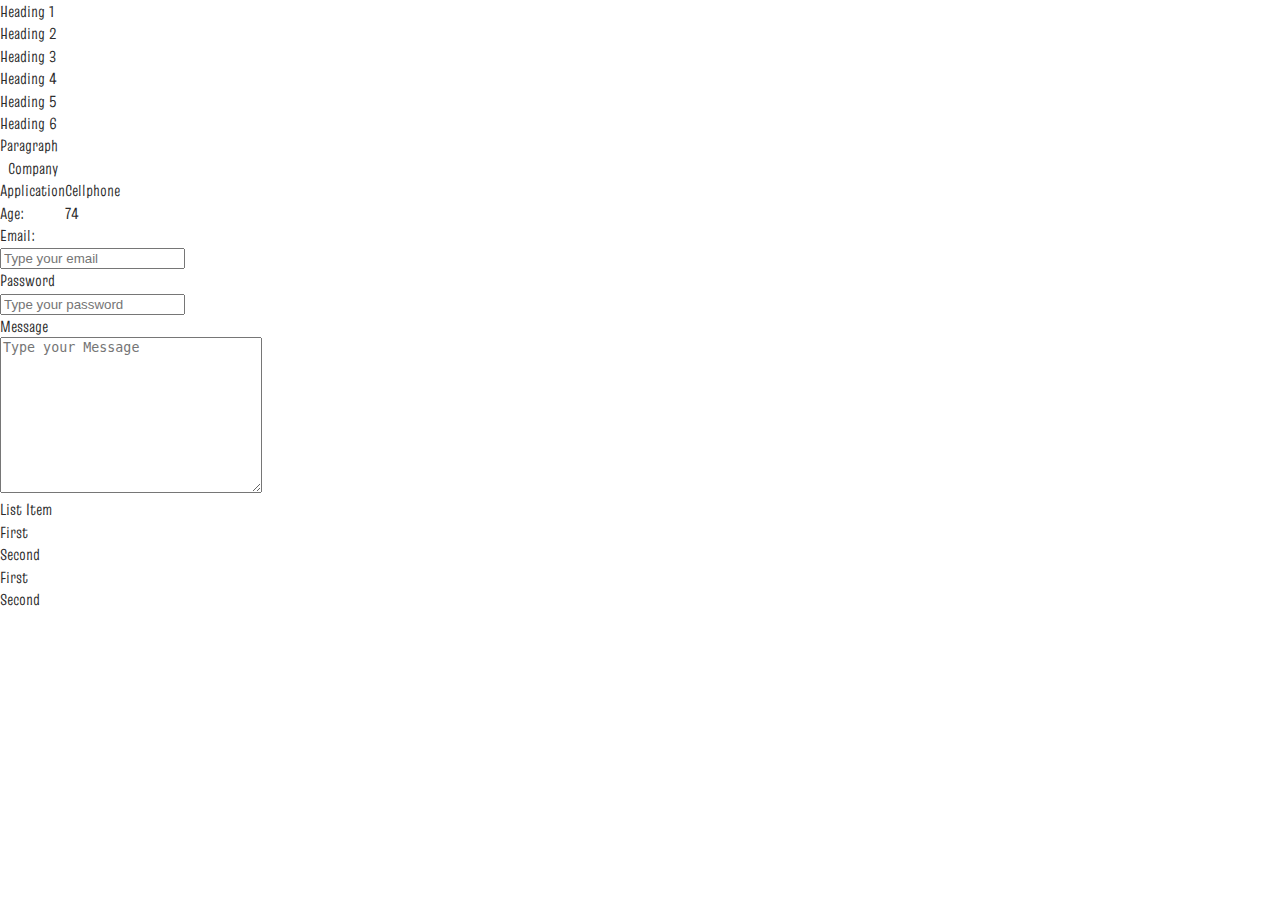
<file: index.html>
<!DOCTYPE html>
<html lang="en">
<head>
    <meta charset="UTF-8">
    <meta name="viewport" content="width=device-width, initial-scale=1.0">
    <title>Document</title>
    <link rel="stylesheet" href="STYLE.CSS">
</head>

    <body>

        <!-- HEADING SIZES -->
        <h1>Heading 1 </h1>
        <h2>Heading 2 </h2>
        <h3>Heading 3 </h3>
        <h4>Heading 4 </h4>
        <h5>Heading 5 </h5>
        <h6>Heading 6 </h6>

        <!-- PARAGRAPH FONT SIZE -->
        <p>Paragraph</p>


    <section id="banner">
        <div class="banner__left"></div>
        <div class="banner__left"></div>
    </section>

    <table>

        <!-- TEXT HEADING (BOLD) -->
        <th>Company</th>

        <!-- REPRESENT ROWS -->
        <tr>

                <!-- DATA CELLS -->
            <td>Application</td>
            <td>Cellphone</td>
        </tr>
            <td>Age:</td>
            <td>74</td>
        </table>

        <!-- FOR EMAIL -->
        <form action="" style="max-width: 10rem;">
            <label for="">Email:</label>
            <input type="email"
            placeholder="Type your email">

        <!-- FOR PASSWORD -->
            <label for="">Password</label>
            <input type="password"
            placeholder="Type your password">

        <!-- FOR MESSAGE -->
            <label for="">Message</label>
            <textarea placeholder="Type your Message" id="" cols="30" rows="10"></textarea>

        List Item

        <!-- Unordered List -->
        <ul>
            <li>First</li>
            <li>Second</li>
        </ul>

        <!-- Ordered List -->
        <ol> 
            <li>First</li>
            <li>Second</li>
        </ol>
        </form>
        
    </body>
</html>
</file>
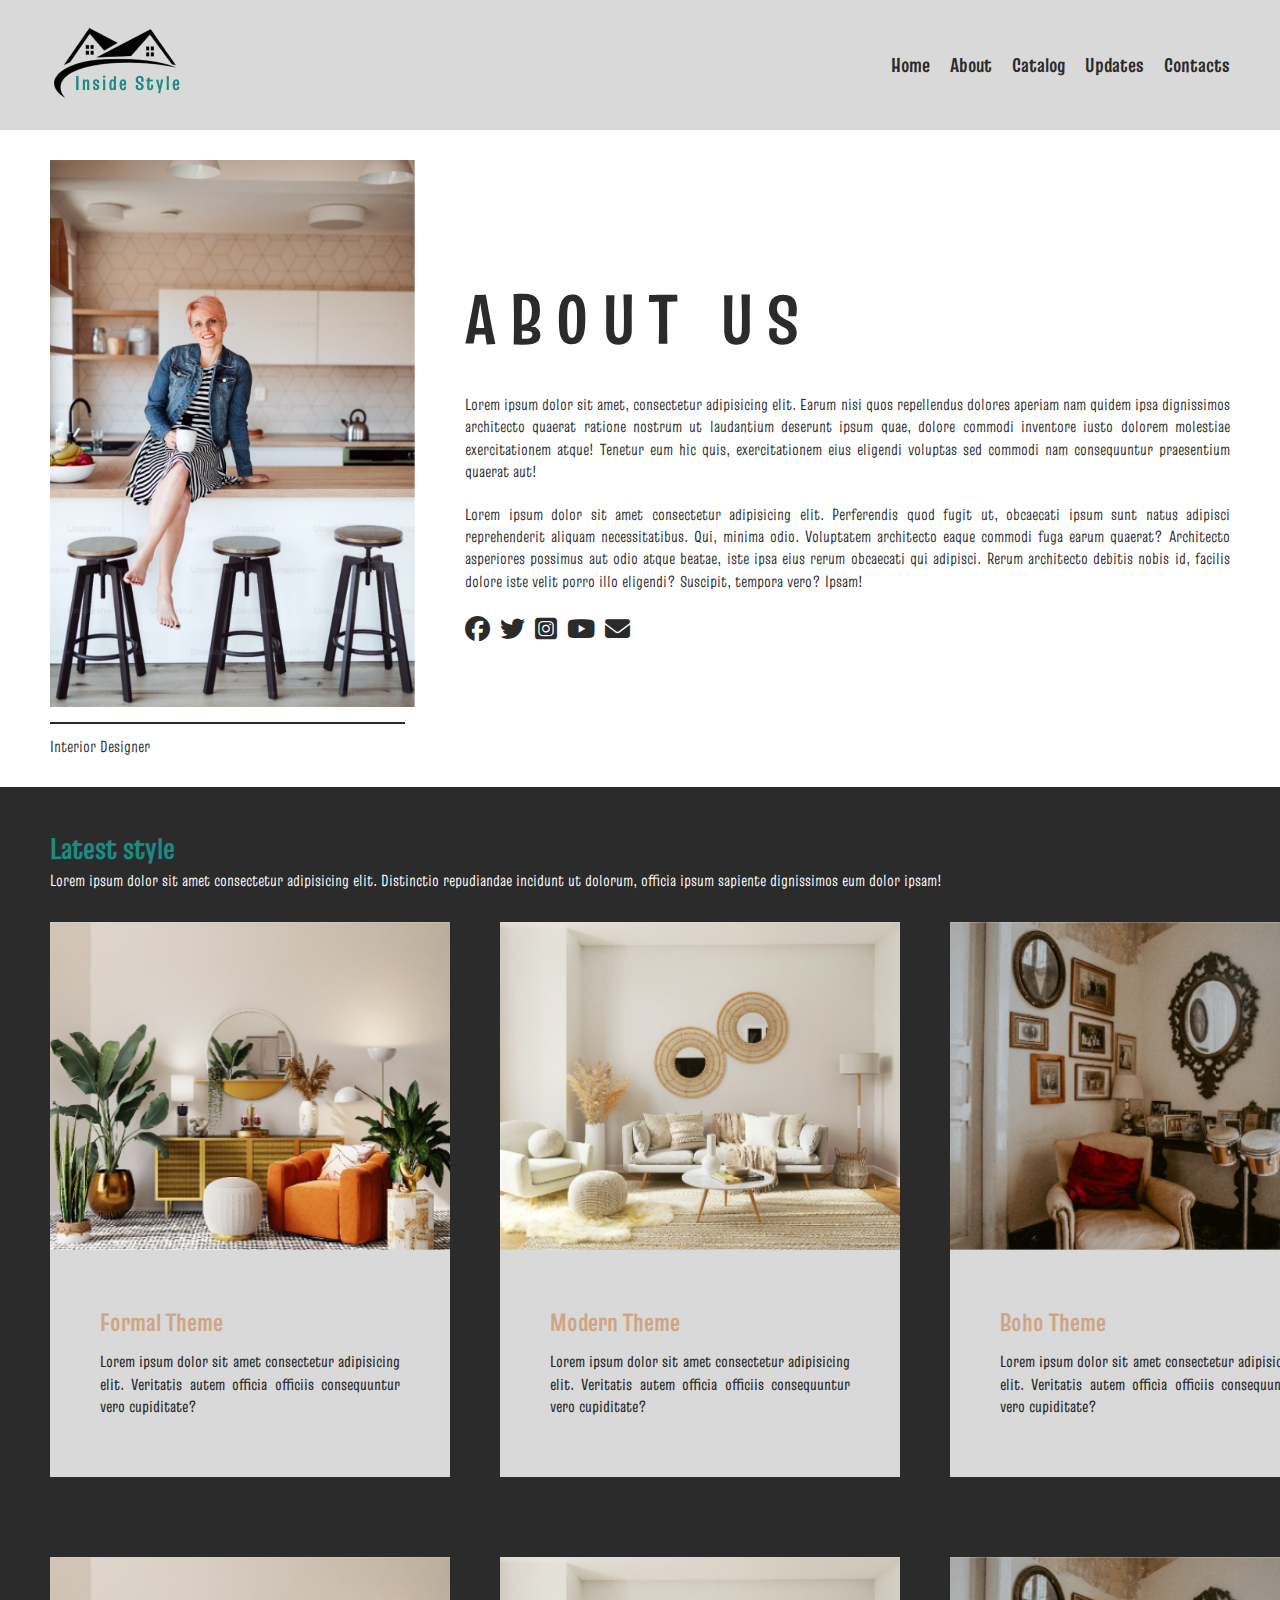
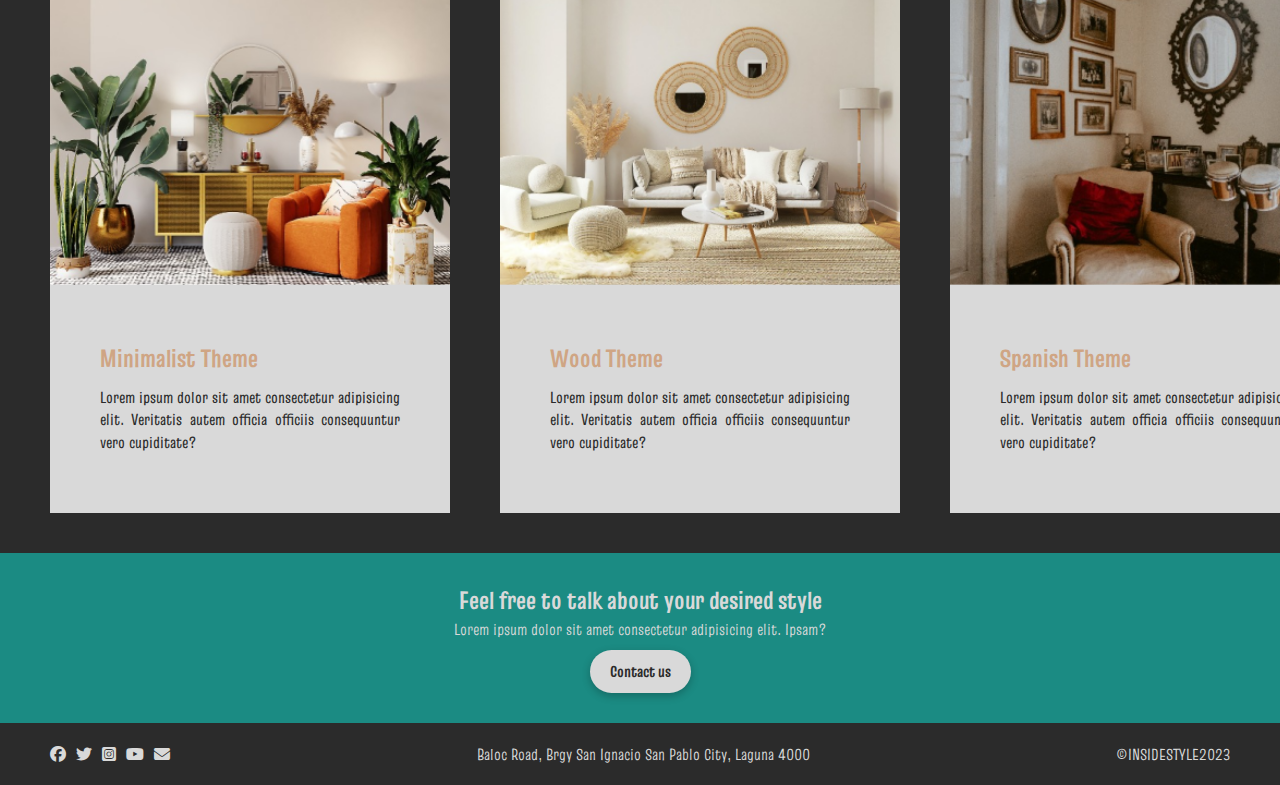
<file: about.html>
<!DOCTYPE html>
<html lang="en">
<head>
    <meta charset="UTF-8">
    <meta name="viewport" content="width=device-width, initial-scale=1.0">
    <title>Document</title>
    <link rel="stylesheet" href="./STYLE.CSS">
    <link rel="stylesheet" href="https://cdnjs.cloudflare.com/ajax/libs/font-awesome/6.5.1/css/all.min.css">
</head>

 <!-- NAVIGATION AND LOGO -->
 <body>
    <header class="header">
        <div class="container">
            <div class="header__wrapper">
                <img src="img/LOGO.png" alt="">
                <nav>
                    <ul class="header__nav">
                        <li><a href="/home.html">Home</a></li>
                        <li><a href="/about.html">About</a></li>
                        <li><a href="/catalog.html">Catalog</a></li>
                        <li><a href="/updates.html">Updates</a></li>
                        <li><a href="/contacts.html">Contacts</a></li>
                    </ul> 
                </nav>
                <div class="toggle__menu">
                <span></span>
                <span></span>
                <span></span> 
                </div>
            </div>
        </div>
    </header>

    <!-- ABOUT BANNER -->
    <section class="aboutBanner">
        <div class="container">
            <div class="aboutBanner__wrapper">

                <div class="aboutBanner__left">
                        <img src="./img/about.png" alt="">
                        <small>Interior Designer</small>
                </div>
                <div class="aboutBanner__right">
                        <h1>ABOUT US</h1>
                        <p>Lorem ipsum dolor sit amet, consectetur adipisicing elit. Earum nisi quos repellendus dolores aperiam nam quidem ipsa dignissimos architecto quaerat ratione nostrum ut laudantium deserunt ipsum quae, dolore commodi inventore iusto dolorem molestiae exercitationem atque! Tenetur eum hic quis, exercitationem eius eligendi voluptas sed commodi nam consequuntur praesentium quaerat aut!</p>
                        <p>Lorem ipsum dolor sit amet consectetur adipisicing elit. Perferendis quod fugit ut, obcaecati ipsum sunt natus adipisci reprehenderit aliquam necessitatibus. Qui, minima odio. Voluptatem architecto eaque commodi fuga earum quaerat? Architecto asperiores possimus aut odio atque beatae, iste ipsa eius rerum obcaecati qui adipisci. Rerum architecto debitis nobis id, facilis dolore iste velit porro illo eligendi? Suscipit, tempora vero? Ipsam!</p>
                        <ul>
                            <li><a href=""><i class="fa-brands fa-facebook"></i></a></li>
                            <li><a href=""><i class="fa-brands fa-twitter"></i></a></li>
                            <li><a href=""><i class="fa-brands fa-square-instagram"></i></a></li>
                            <li><a href=""><i class="fa-brands fa-youtube"></i></a></li>
                            <li><a href=""><i class="fa-solid fa-envelope"></i></a></li>
                        </ul>
                    </div>
            </div>
        </div>
    </section>           

    <!-- Latest Style Section -->

    <section class="aboutLatest">
        <div class="container">
            <h2>Latest style</h2>
            <p>Lorem ipsum dolor sit amet consectetur adipisicing elit. Distinctio repudiandae incidunt ut dolorum, officia ipsum sapiente dignissimos eum dolor ipsam!</p>
            <div class="aboutLatest__wrapper">               
                <div class="aboutLatest__card">
                    <img src="./img/catalog-1.png" alt="">
                    <div class="aboutLatest__card--content">
                        <h3>Formal Theme</h3>
                        <p>Lorem ipsum dolor sit amet consectetur adipisicing elit. Veritatis autem officia officiis consequuntur vero cupiditate?</p>
                    </div>
                </div>
                <div class="aboutLatest__card">
                    <img src="./img/catalog-2.png" alt="">
                    <div class="aboutLatest__card--content">
                        <h3>Modern Theme</h3>
                        <p>Lorem ipsum dolor sit amet consectetur adipisicing elit. Veritatis autem officia officiis consequuntur vero cupiditate?</p>
                    </div>
                </div>
                <div class="aboutLatest__card">
                    <img src="./img/catalog-3.png" alt="">
                    <div class="aboutLatest__card--content">
                        <h3>Boho Theme</h3>
                        <p>Lorem ipsum dolor sit amet consectetur adipisicing elit. Veritatis autem officia officiis consequuntur vero cupiditate?</p>
                    </div>
                </div>
                <div class="aboutLatest__card">
                    <img src="./img/catalog-1.png" alt="">
                    <div class="aboutLatest__card--content">
                        <h3>Minimalist Theme</h3>
                        <p>Lorem ipsum dolor sit amet consectetur adipisicing elit. Veritatis autem officia officiis consequuntur vero cupiditate?</p>
                    </div>
                </div>
                <div class="aboutLatest__card">
                    <img src="./img/catalog-2.png" alt="">
                    <div class="aboutLatest__card--content">
                        <h3>Wood Theme</h3>
                        <p>Lorem ipsum dolor sit amet consectetur adipisicing elit. Veritatis autem officia officiis consequuntur vero cupiditate?</p>
                    </div>
                </div>
                <div class="aboutLatest__card">
                    <img src="./img/catalog-3.png" alt="">
                    <div class="aboutLatest__card--content">
                        <h3>Spanish Theme</h3>
                        <p>Lorem ipsum dolor sit amet consectetur adipisicing elit. Veritatis autem officia officiis consequuntur vero cupiditate?</p>
                    </div>
                </div>
            </div>
        </div>
    </section>

    <!-- CALL TO ACTION -->
    <section class="cta">
            <div class="container">
                <div class="cta__wrapper">
                    <h2>Feel free to talk about your desired style</h2>
                    <p>Lorem ipsum dolor sit amet consectetur adipisicing elit. Ipsam?</p>
                    <a href=""class="btn bg--semi-light">Contact us</a>
                </div>
            </div>
    </section>
    
    <!-- FOOTER -->
    <footer class="footer">
        <div class="container">
            <div class="footer_wrapper">
                <ul>
                    <li><a href=""><i class="fa-brands fa-facebook"></i></a></li>
                    <li><a href=""><i class="fa-brands fa-twitter"></i></a></li>
                    <li><a href=""><i class="fa-brands fa-square-instagram"></i></a></li>
                    <li><a href=""><i class="fa-brands fa-youtube"></i></a></li>
                    <li><a href=""><i class="fa-solid fa-envelope"></i></a></li>
                </ul>
                <p>Baloc Road, Brgy San Ignacio San Pablo City, Laguna 4000</p>
                <p>©INSIDESTYLE2023</p>
            </div>
        </div>
</footer>

<script src="./script.js"></script>

</body>
</html>
</file>
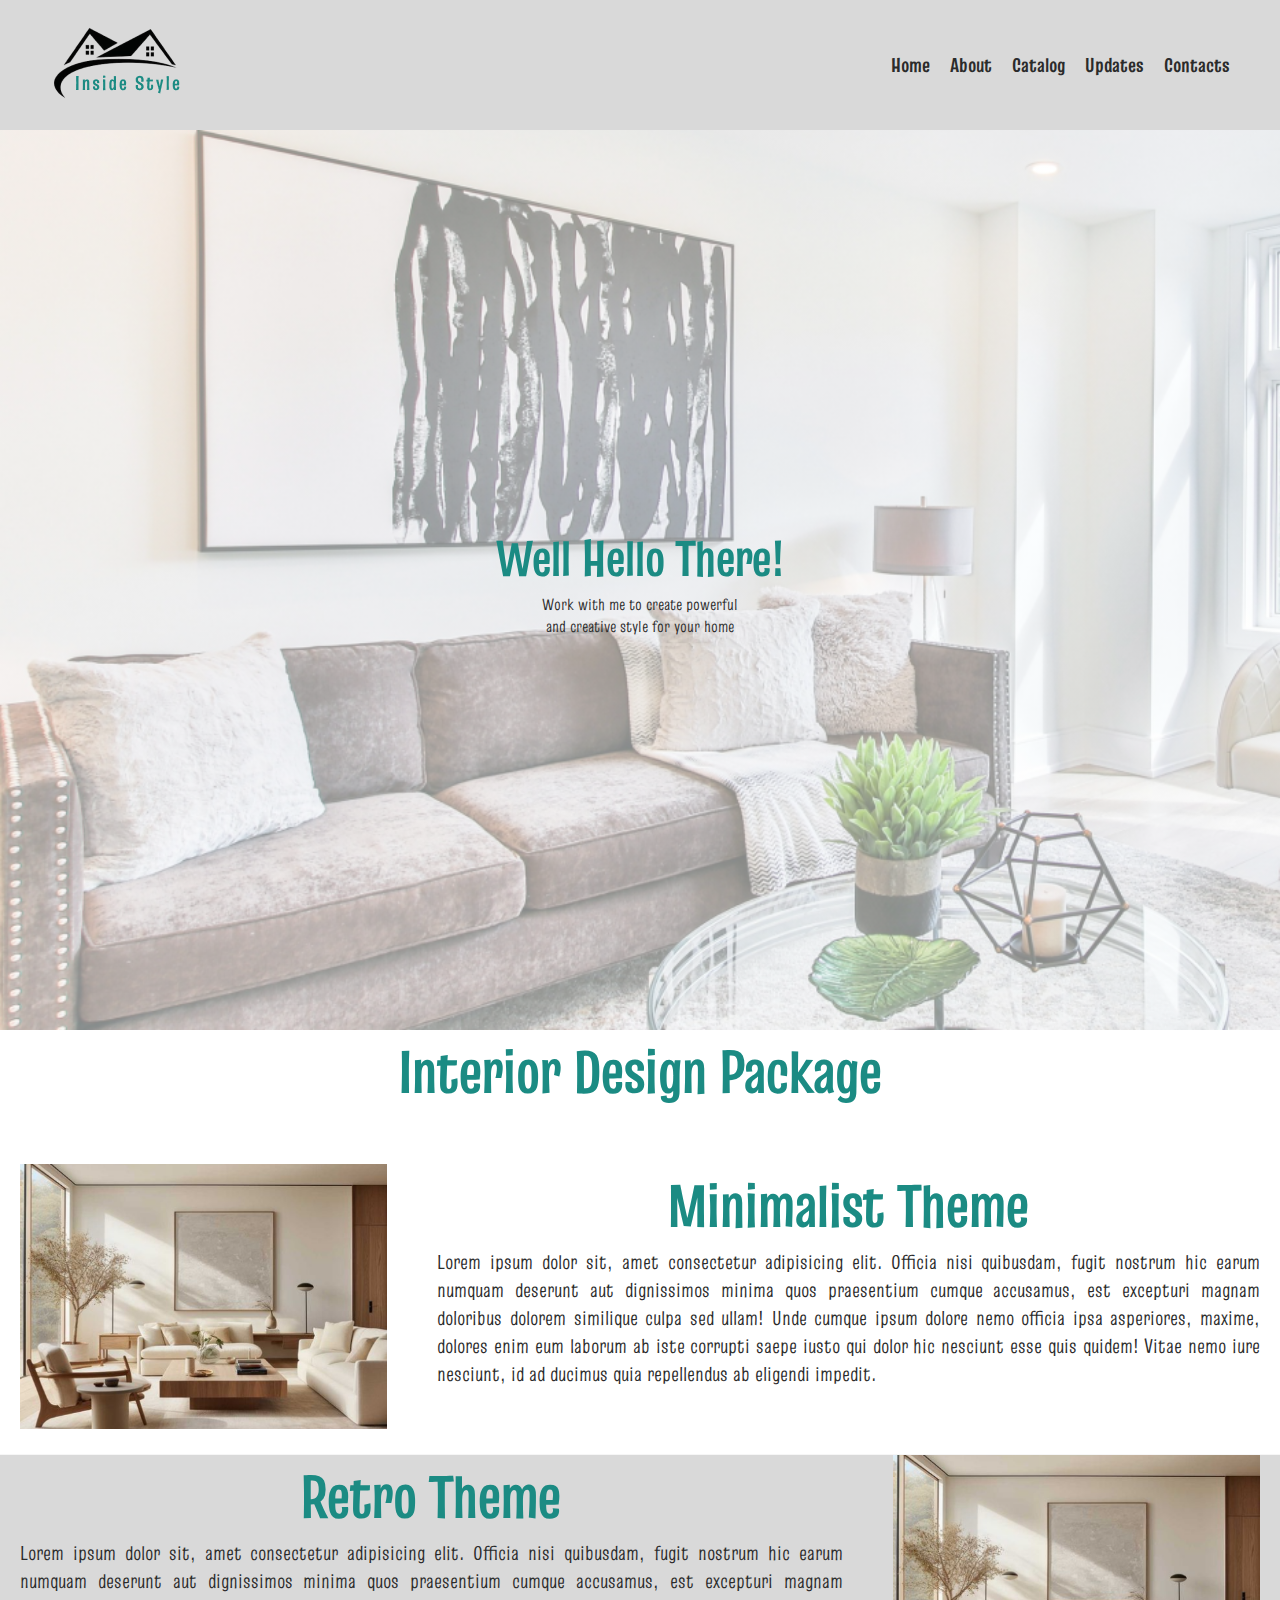
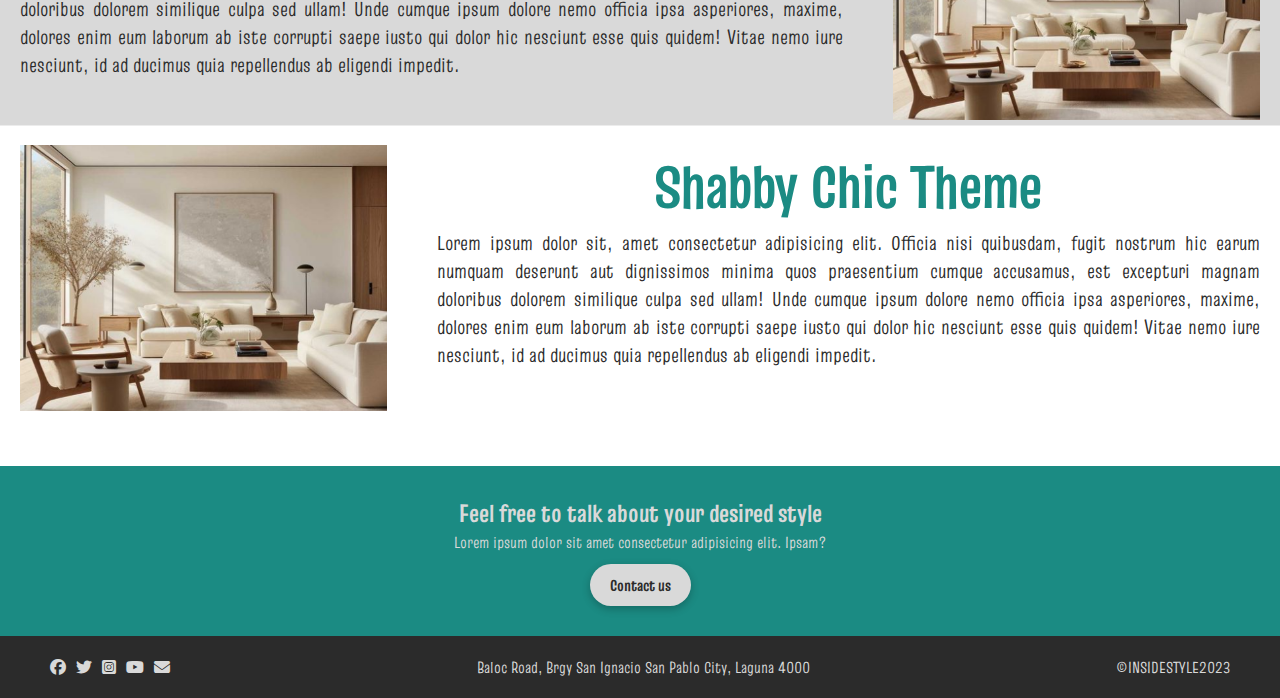
<file: catalog.html>
<!DOCTYPE html>
<html lang="en">
<head>
    <meta charset="UTF-8">
    <meta name="viewport" content="width=device-width, initial-scale=1.0">
    <title>Document</title>
    <link rel="stylesheet" href="./STYLE.CSS">
    <link rel="stylesheet" href="https://cdnjs.cloudflare.com/ajax/libs/font-awesome/6.5.1/css/all.min.css">
</head>
<body>

 <!-- NAVIGATION AND LOGO -->
 
    <header class="header">
        <div class="container">
            <div class="header__wrapper">
                <img src="img/LOGO.png" alt="">
                <nav>
                    <ul class="header__nav">
                        <li><a href="/home.html">Home</a></li>
                        <li><a href="/about.html">About</a></li>
                        <li><a href="/catalog.html">Catalog</a></li>
                        <li><a href="/updates.html">Updates</a></li>
                        <li><a href="/contacts.html">Contacts</a></li>
                    </ul> 
                </nav>
                <div class="toggle__menu">
                <span></span>
                <span></span>
                <span></span> 
                </div>
            </div>
        </div>
    </header>

    <!-- CATALOG BANNER -->

    <section class="catalogBanner">
        <div class="catalogBanner__bg">
            <div class="container">
                <div class="catalogBanner__wrapper">
                    <h2>Well Hello There!</h2>
                    <p>Work with me to create powerful 
                    <br>and creative style for your home</p>
                </div>
            </div>
        </div>
    </section>

<!-- INTERIOR PACKAGE -->
    
<section class="package"><h2>Interior Design Package</h2>
    <div class="package__wrapper">
        
        <div class="package__theme">
            <div class="package__left">
                <img src="./img/minimalist.png" alt="">
            </div>
            <div class="package__right">
                <h2>Minimalist Theme</h2>
                <p>Lorem ipsum dolor sit, amet consectetur adipisicing elit. Officia nisi quibusdam, fugit nostrum hic earum numquam deserunt aut dignissimos minima quos praesentium cumque accusamus, est excepturi magnam doloribus dolorem similique culpa sed ullam! Unde cumque ipsum dolore nemo officia ipsa asperiores, maxime, dolores enim eum laborum ab iste corrupti saepe iusto qui dolor hic nesciunt esse quis quidem! Vitae nemo iure nesciunt, id ad ducimus quia repellendus ab eligendi impedit.</p>
                    </div>
            </div>
        <div class="package__theme">
            <div class="package__left">
                <img src="./img/minimalist.png" alt="">
            </div>
            <div class="package__right full-bleed">
                <h2>Retro Theme</h2>
                <p>Lorem ipsum dolor sit, amet consectetur adipisicing elit. Officia nisi quibusdam, fugit nostrum hic earum numquam deserunt aut dignissimos minima quos praesentium cumque accusamus, est excepturi magnam doloribus dolorem similique culpa sed ullam! Unde cumque ipsum dolore nemo officia ipsa asperiores, maxime, dolores enim eum laborum ab iste corrupti saepe iusto qui dolor hic nesciunt esse quis quidem! Vitae nemo iure nesciunt, id ad ducimus quia repellendus ab eligendi impedit.</p>
                    </div>
            </div>
        <div class="package__theme">
            <div class="package__left">
                <img src="./img/minimalist.png" alt="">
            </div>
            <div class="package__right">
                <h2>Shabby Chic Theme</h2>
                <p>Lorem ipsum dolor sit, amet consectetur adipisicing elit. Officia nisi quibusdam, fugit nostrum hic earum numquam deserunt aut dignissimos minima quos praesentium cumque accusamus, est excepturi magnam doloribus dolorem similique culpa sed ullam! Unde cumque ipsum dolore nemo officia ipsa asperiores, maxime, dolores enim eum laborum ab iste corrupti saepe iusto qui dolor hic nesciunt esse quis quidem! Vitae nemo iure nesciunt, id ad ducimus quia repellendus ab eligendi impedit.</p>
                    </div>
            </div>
        </div>
</section>

    <!-- CALL TO ACTION -->

    <section class="cta">
            <div class="container">
                <div class="cta__wrapper">
                    <h2>Feel free to talk about your desired style</h2>
                    <p>Lorem ipsum dolor sit amet consectetur adipisicing elit. Ipsam?</p>
                    <a href=""class="btn bg--semi-light">Contact us</a>
                </div>
            </div>
    </section>

    <!-- FOOTER -->

    <footer class="footer">
        <div class="container">
            <div class="footer_wrapper">
                <ul>
                    <li><a href=""><i class="fa-brands fa-facebook"></i></a></li>
                    <li><a href=""><i class="fa-brands fa-twitter"></i></a></li>
                    <li><a href=""><i class="fa-brands fa-square-instagram"></i></a></li>
                    <li><a href=""><i class="fa-brands fa-youtube"></i></a></li>
                    <li><a href=""><i class="fa-solid fa-envelope"></i></a></li>
                </ul>
                <p>Baloc Road, Brgy San Ignacio San Pablo City, Laguna 4000</p>
                <p>©INSIDESTYLE2023</p>
            </div>
        </div>
</footer>

<script src="./script.js"></script>
</body>
</html>
</file>
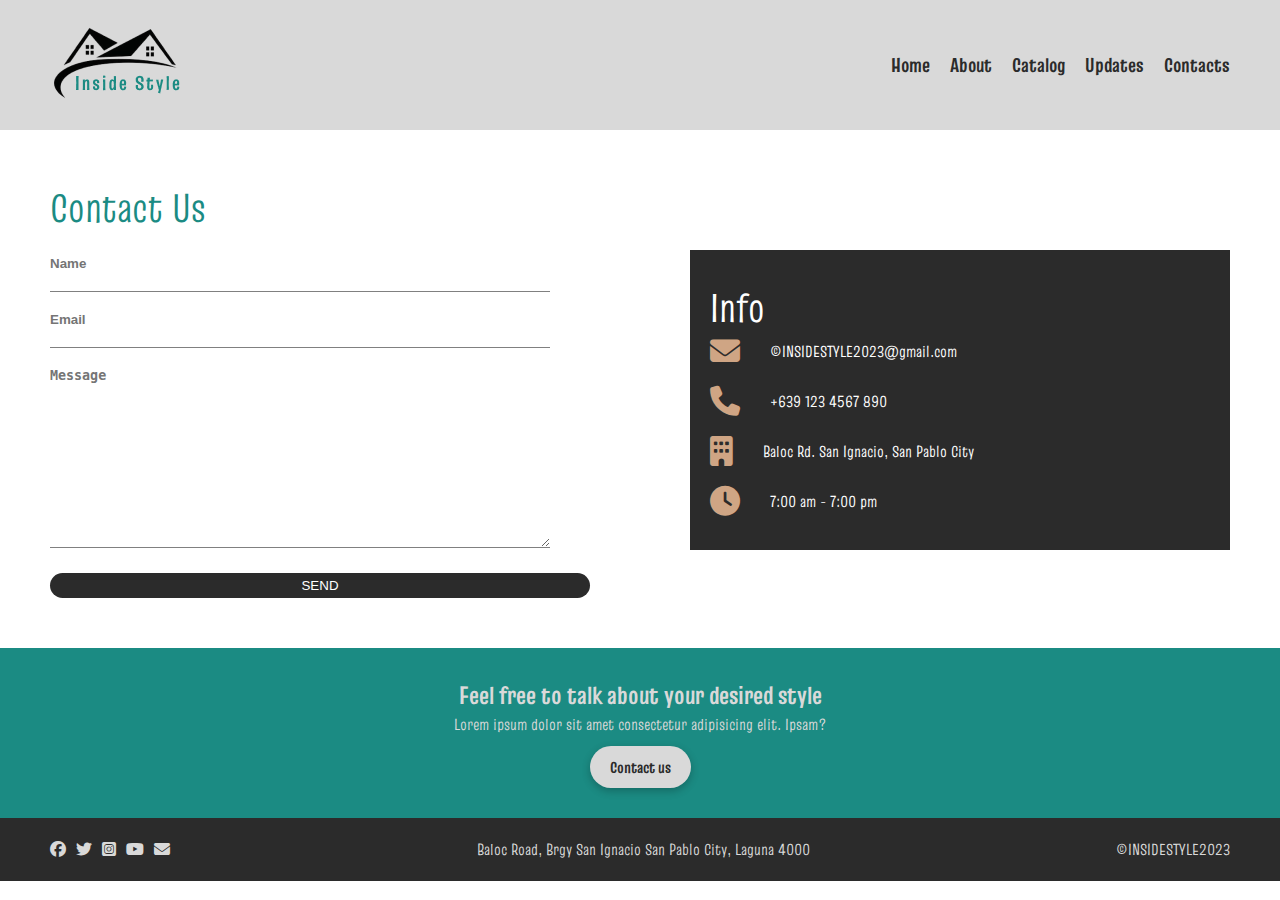
<file: contacts.html>
<!DOCTYPE html>
<html lang="en">
<head>
    <meta charset="UTF-8">
    <meta name="viewport" content="width=device-width, initial-scale=1.0">
    <title>Document</title>
    <link rel="stylesheet" href="./STYLE.CSS">
    <link rel="stylesheet" href="https://cdnjs.cloudflare.com/ajax/libs/font-awesome/6.5.1/css/all.min.css">
</head>

 <!-- NAVIGATION AND LOGO -->
 <body>
    <header class="header">
        <div class="container">
            <div class="header__wrapper">
                <img src="img/LOGO.png" alt="">
                <nav>
                    <ul class="header__nav">
                        <li><a href="/home.html">Home</a></li>
                        <li><a href="/about.html">About</a></li>
                        <li><a href="/catalog.html">Catalog</a></li>
                        <li><a href="/updates.html">Updates</a></li>
                        <li><a href="/contacts.html">Contacts</a></li>
                    </ul> 
                </nav>
                <div class="toggle__menu">
                <span></span>
                <span></span>
                <span></span> 
                </div>
            </div>
        </div>
    </header>

    <!-- CONTACT -->

    <section class="contactSection">
        <div class="container">
            <div class="contactSection__wrapper">
                <div class="contactSection__form">
                    <h1>Contact Us </h1>
                   
                        <input type="text" placeholder="Name">
                        <input type="text" placeholder="Email">
                        <textarea placeholder="Message"></textarea>
                        <button>SEND</button>

                </div>
                <div class="contactSection__info">
                    <h2>Info</h2>
                    <ul>
                        <li><i class="fa-solid fa-envelope"></i>©INSIDESTYLE2023@gmail.com</li>
                        <li><i class="fa-solid fa-phone"></i>+639 123 4567 890</li>
                        <li><i class="fa-solid fa-building"></i>Baloc Rd. San Ignacio, San Pablo City</li>
                        <li><i class="fa-solid fa-clock"></i>7:00 am - 7:00 pm</li>

                    </ul>
                </div>
            </div>
        </div>
    </section>

       <!-- CALL TO ACTION -->
       <section class="cta">
        <div class="container">
            <div class="cta__wrapper">
                <h2>Feel free to talk about your desired style</h2>
                <p>Lorem ipsum dolor sit amet consectetur adipisicing elit. Ipsam?</p>
                <a href=""class="btn bg--semi-light">Contact us</a>
            </div>
        </div>
    </section>
<!-- FOOTER -->
<footer class="footer">
    <div class="container">
        <div class="footer_wrapper">
            <ul>
                <li><a href=""><i class="fa-brands fa-facebook"></i></a></li>
                <li><a href=""><i class="fa-brands fa-twitter"></i></a></li>
                <li><a href=""><i class="fa-brands fa-square-instagram"></i></a></li>
                <li><a href=""><i class="fa-brands fa-youtube"></i></a></li>
                <li><a href=""><i class="fa-solid fa-envelope"></i></a></li>
            </ul>
            <p>Baloc Road, Brgy San Ignacio San Pablo City, Laguna 4000</p>
            <p>©INSIDESTYLE2023</p>
        </div>
    </div>
</footer>

<script src="./script.js"></script>

</body>
</html>
</file>
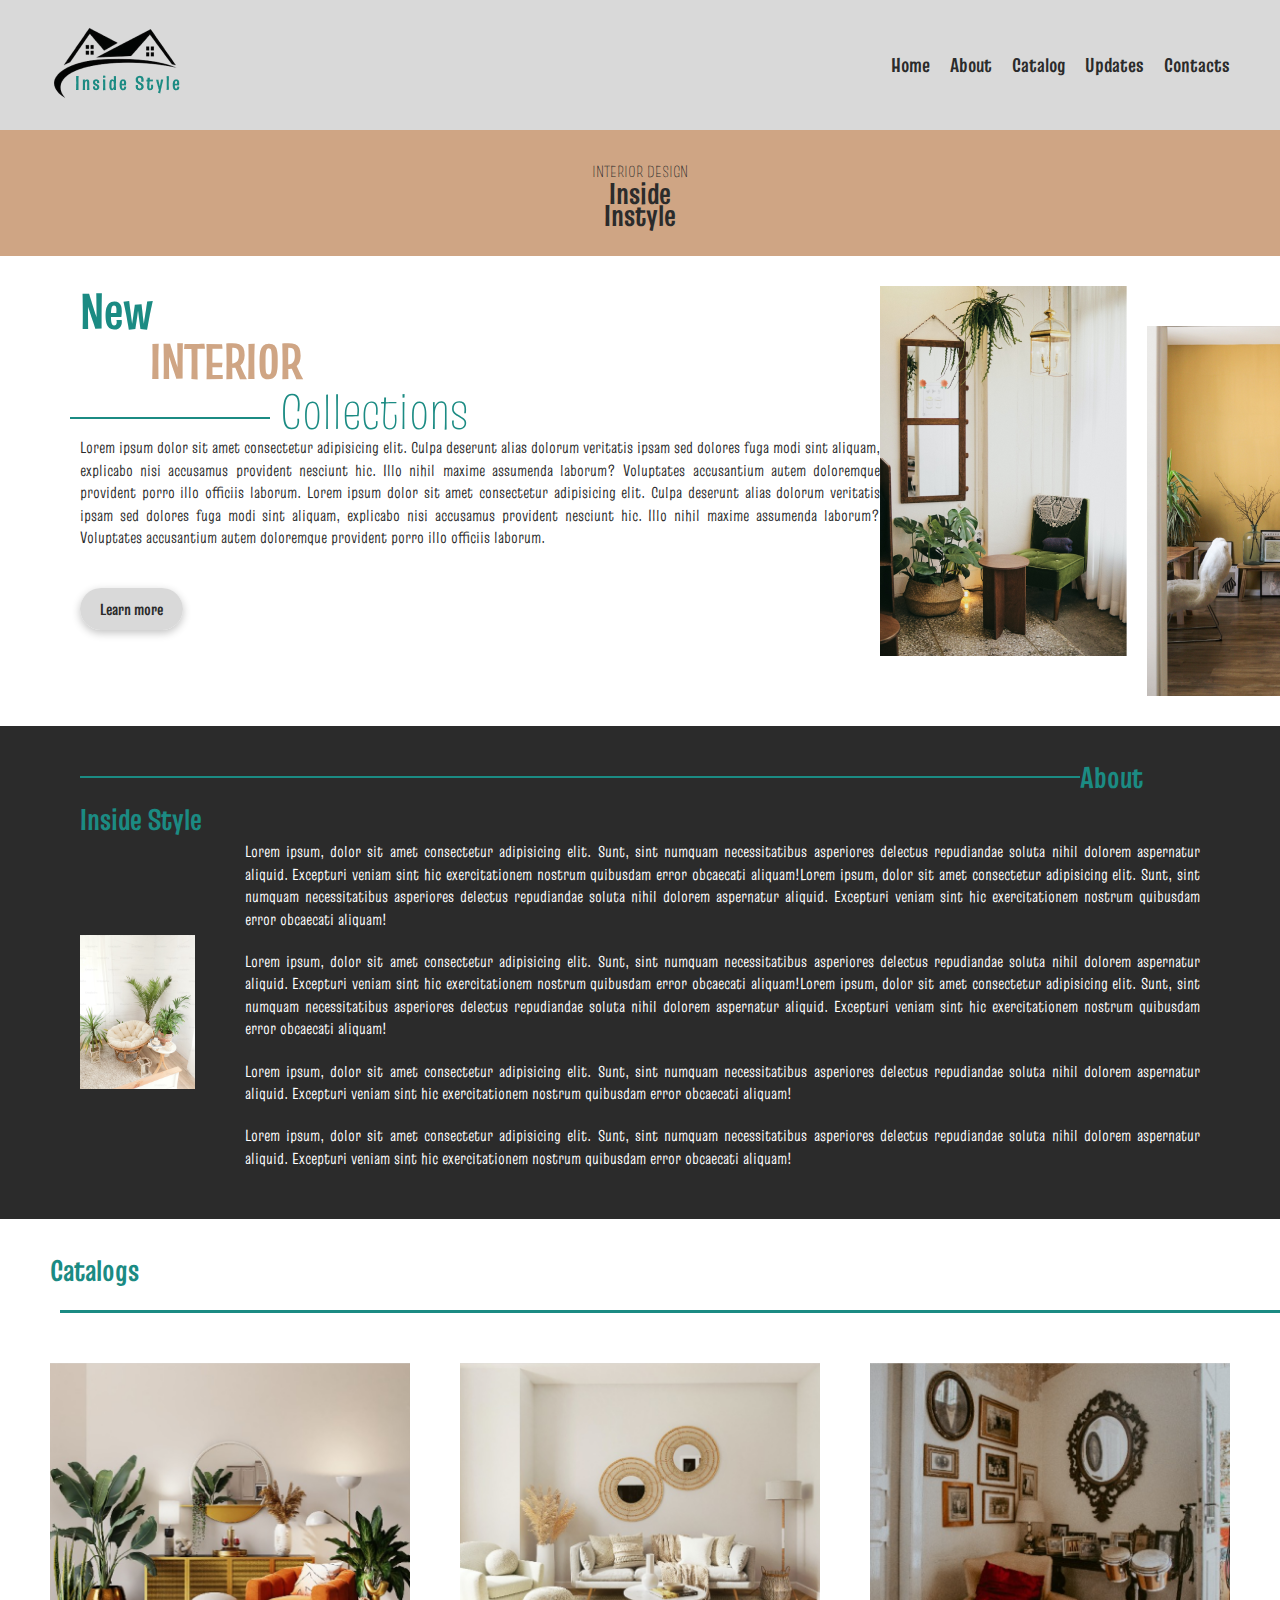
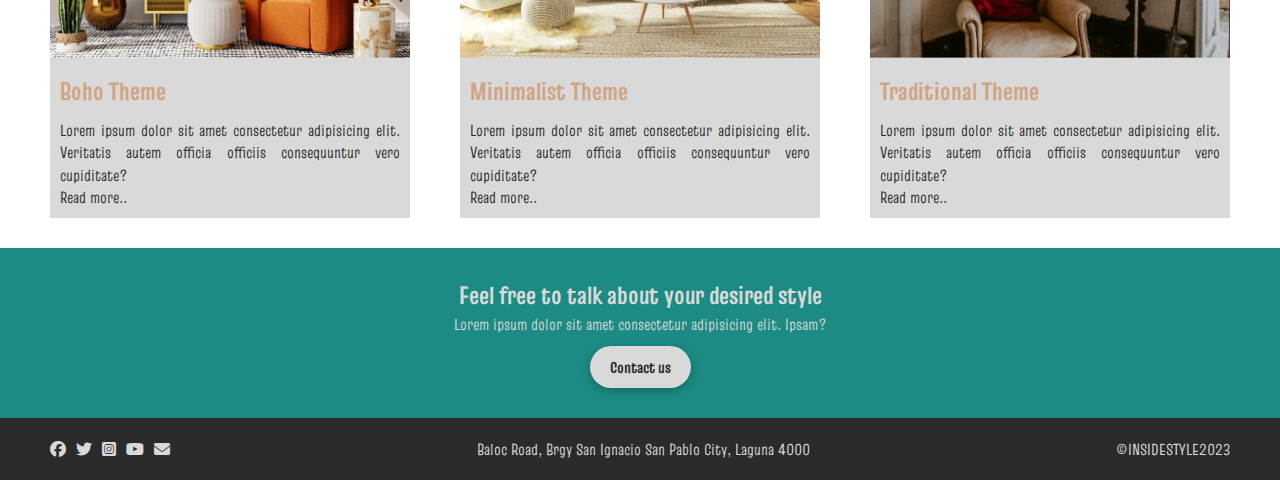
<file: home.html>
<!DOCTYPE html>
<html lang="en">
<head>
    <meta charset="UTF-8">
    <meta name="viewport" content="width=device-width, initial-scale=1.0">
    <title>Document</title>
    <link rel="stylesheet" href="./STYLE.CSS">
    <link rel="stylesheet" href="https://cdnjs.cloudflare.com/ajax/libs/font-awesome/6.5.1/css/all.min.css">
</head>

 <!-- NAVIGATION AND LOGO -->
 <body>
    <header class="header">
        <div class="container">
            <div class="header__wrapper">
                <img src="img/LOGO.png" alt="">
                <nav>
                    <ul class="header__nav">
                        <li><a href="/home.html">Home</a></li>
                        <li><a href="/about.html">About</a></li>
                        <li><a href="/catalog.html">Catalog</a></li>
                        <li><a href="/updates.html">Updates</a></li>
                        <li><a href="/contacts.html">Contacts</a></li>
                    </ul> 
                </nav>
                <div class="toggle__menu">
                <span></span>
                <span></span>
                <span></span> 
                </div>
            </div>
        </div>
    </header>

<!-- INTERIOR DESIGN -->
    <section class="top">
        <div class="container">
            <div class="top__wrapper">
                <span>INTERIOR DESIGN</span>
                <h4>Inside <br> Instyle </h4>
            </div>
        </div>
    </section>

<!-- HOME PAGE BANNER -->
    <section class="homeBanner">
        <div class="container">
            <div class="homeBanner__wrapper">
                <!-- BANNER LEFT -->
                <div class="homeBanner__left">
                    <ul>
                  <li><span>New</span></li>
                        <li><span>INTERIOR</span></li>
                        <li><span>Collections</span></li>

                    </ul>
                    <p>Lorem ipsum dolor sit amet consectetur adipisicing elit. Culpa
                        deserunt alias dolorum veritatis ipsam sed dolores fuga modi sint
                        aliquam, explicabo nisi accusamus provident nesciunt hic. Illo
                        nihil maxime assumenda laborum? Voluptates accusantium autem
                        doloremque provident porro illo officiis laborum. Lorem ipsum
                        dolor sit amet consectetur adipisicing elit. Culpa deserunt alias
                        dolorum veritatis ipsam sed dolores fuga modi sint aliquam,
                        explicabo nisi accusamus provident nesciunt hic. Illo nihil maxime
                        assumenda laborum? Voluptates accusantium autem doloremque
                        provident porro illo officiis laborum.
                    </p>
                    <a href=""class="btn bg--semi-light">Learn more</a>
                </div>
                <!-- BANNER RIGHT -->
                <div class="homeBanner__right">
                    <img src="./img/banner-1.png" alt="">
                    <img src="./img/banner-2.png" alt="">
                </div>
            </div>
        </div>
    </section>

    <!-- ABOUT US -->
    <section class="aboutSection">
        <div class="container">
            <h2>About Inside Style</h2>
            <div class="aboutSection__wrapper">
                <div class="aboutSection__wrapper"> <!-- Left -->
                    <div class="aboutSection__left">
                        <img src="./img/about-2.png" alt="">
                    </div>  
                    <!-- Right -->
                    <div class="aboutSection__right">
                            <p>
                            Lorem ipsum, dolor sit amet consectetur adipisicing elit. Sunt,
                            sint numquam necessitatibus asperiores delectus repudiandae soluta
                            nihil dolorem aspernatur aliquid. Excepturi veniam sint hic
                            exercitationem nostrum quibusdam error obcaecati aliquam!Lorem
                            ipsum, dolor sit amet consectetur adipisicing elit. Sunt, sint
                            numquam necessitatibus asperiores delectus repudiandae soluta
                            nihil dolorem aspernatur aliquid. Excepturi veniam sint hic
                            exercitationem nostrum quibusdam error obcaecati aliquam!
                            </p>
                            <p>
                            Lorem ipsum, dolor sit amet consectetur adipisicing elit. Sunt,
                            sint numquam necessitatibus asperiores delectus repudiandae soluta
                            nihil dolorem aspernatur aliquid. Excepturi veniam sint hic
                            exercitationem nostrum quibusdam error obcaecati aliquam!Lorem
                            ipsum, dolor sit amet consectetur adipisicing elit. Sunt, sint
                            numquam necessitatibus asperiores delectus repudiandae soluta
                            nihil dolorem aspernatur aliquid. Excepturi veniam sint hic
                            exercitationem nostrum quibusdam error obcaecati aliquam!
                            </p>
                            <p>
                            Lorem ipsum, dolor sit amet consectetur adipisicing elit. Sunt,
                            sint numquam necessitatibus asperiores delectus repudiandae soluta
                            nihil dolorem aspernatur aliquid. Excepturi veniam sint hic
                            exercitationem nostrum quibusdam error obcaecati aliquam!
                            </p>
                            <p>
                            Lorem ipsum, dolor sit amet consectetur adipisicing elit. Sunt,
                            sint numquam necessitatibus asperiores delectus repudiandae soluta
                            nihil dolorem aspernatur aliquid. Excepturi veniam sint hic
                            exercitationem nostrum quibusdam error obcaecati aliquam!
                            </p>
                    </div>
                </div>
                   
            </div>
        </div>
    </section>
    
    <section class="catalogSection">
        <div class="container">
            <h2>Catalogs</h2>
            <div class="catalogSection__wrapper">
                

                <div class="catalogSection__card">
                    <img src="./img/catalog-1.png" alt="">
                    <div class="catalogSection__card--content">
                        <h3>Boho Theme</h3>
                        <p>Lorem ipsum dolor sit amet consectetur adipisicing elit. Veritatis autem officia officiis consequuntur vero cupiditate?</p>
                        <a href=""class="btn--nobg">Read more..</a>
                    </div>
                </div>
                <div class="catalogSection__card">
                    <img src="./img/catalog-2.png" alt="">
                    <div class="catalogSection__card--content">
                        <h3>Minimalist Theme</h3>
                        <p>Lorem ipsum dolor sit amet consectetur adipisicing elit. Veritatis autem officia officiis consequuntur vero cupiditate?</p>
                        <a href=""class="btn--nobg">Read more..</a>
                    </div>
                </div>
                <div class="catalogSection__card">
                    <img src="./img/catalog-3.png" alt="">
                    <div class="catalogSection__card--content">
                        <h3>Traditional Theme</h3>
                        <p>Lorem ipsum dolor sit amet consectetur adipisicing elit. Veritatis autem officia officiis consequuntur vero cupiditate?</p>
                        <a href=""class="btn--nobg">Read more..</a>
                    </div>
                </div>
            </div>
        </div>
    </section>

        <!-- CALL TO ACTION -->
        <section class="cta">
            <div class="container">
                <div class="cta__wrapper">
                    <h2>Feel free to talk about your desired style</h2>
                    <p>Lorem ipsum dolor sit amet consectetur adipisicing elit. Ipsam?</p>
                    <a href=""class="btn bg--semi-light">Contact us</a>
                </div>
            </div>
        </section>
    <!-- FOOTER -->
    <footer class="footer">
        <div class="container">
            <div class="footer_wrapper">
                <ul>
                    <li><a href=""><i class="fa-brands fa-facebook"></i></a></li>
                    <li><a href=""><i class="fa-brands fa-twitter"></i></a></li>
                    <li><a href=""><i class="fa-brands fa-square-instagram"></i></a></li>
                    <li><a href=""><i class="fa-brands fa-youtube"></i></a></li>
                    <li><a href=""><i class="fa-solid fa-envelope"></i></a></li>
                </ul>
                <p>Baloc Road, Brgy San Ignacio San Pablo City, Laguna 4000</p>
                <p>©INSIDESTYLE2023</p>
            </div>
        </div>
</footer>

<script src="./script.js"></script>
</body>
</html>
</file>
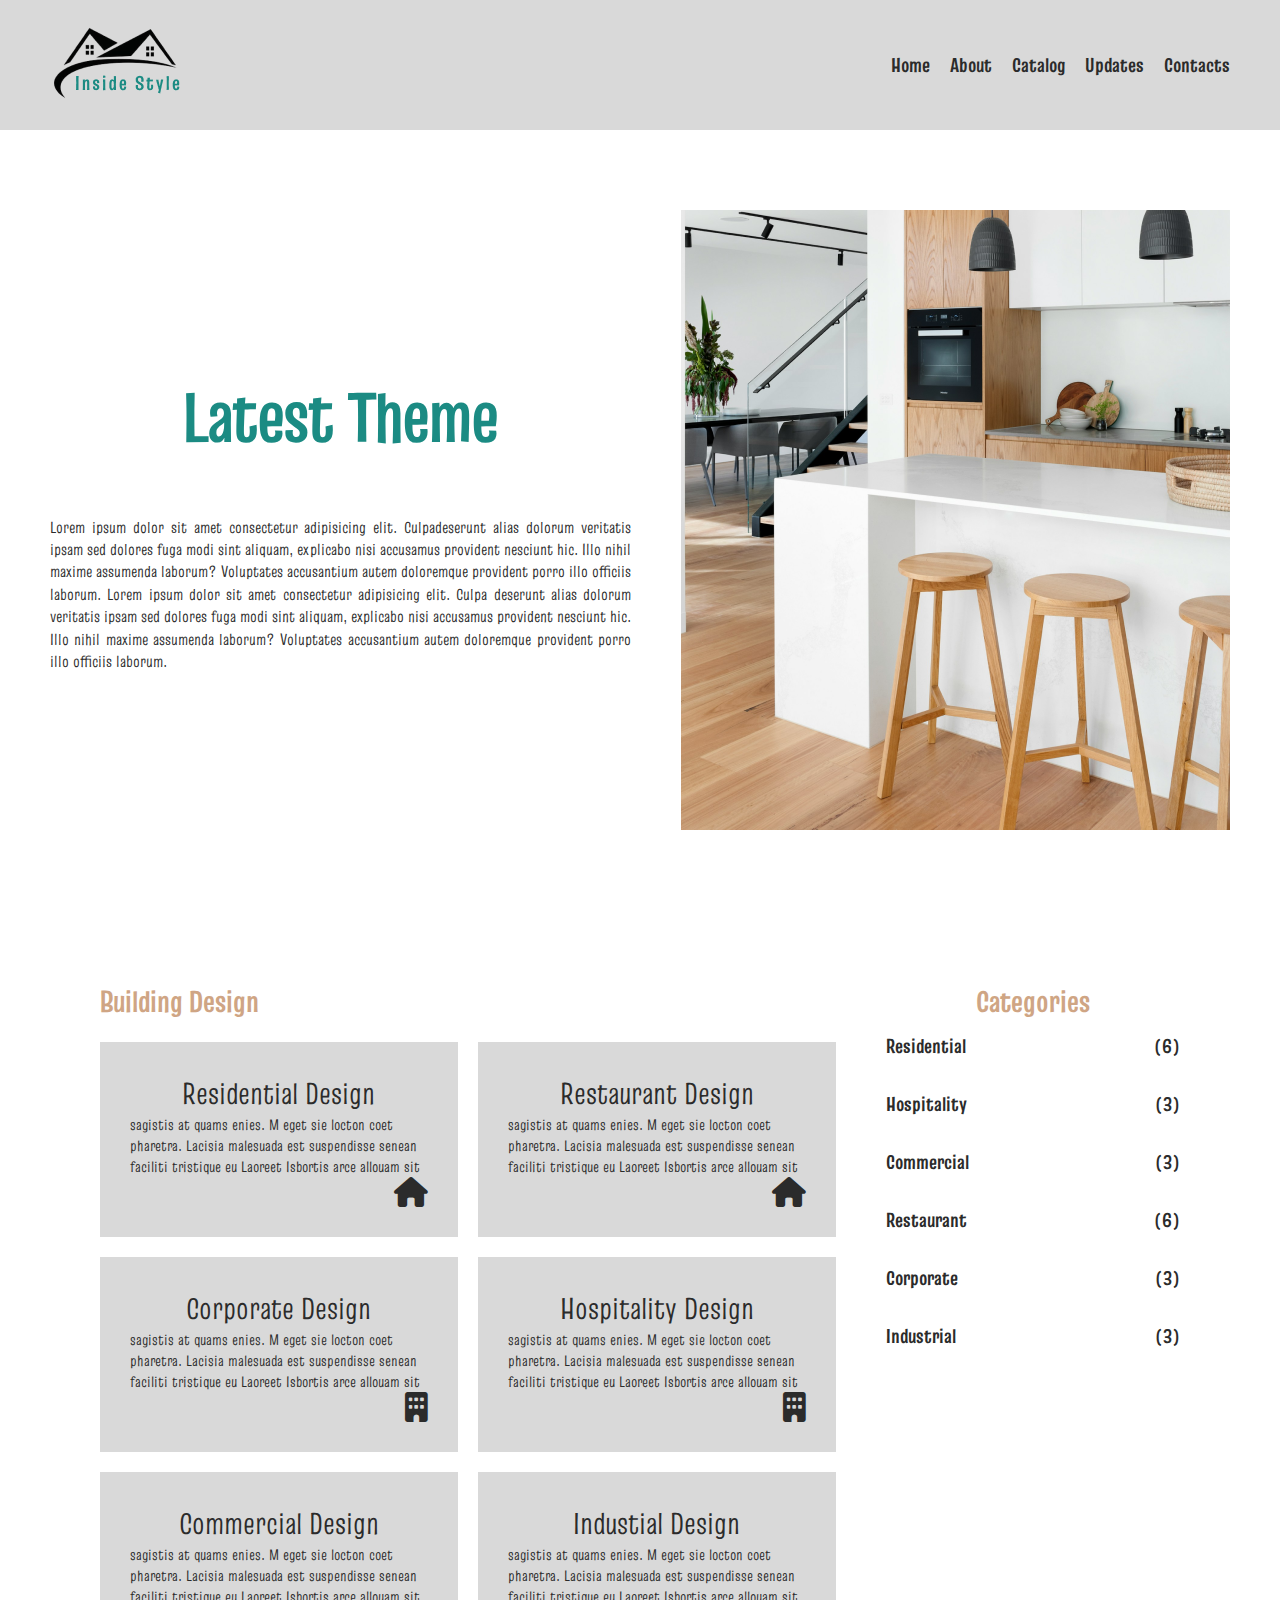
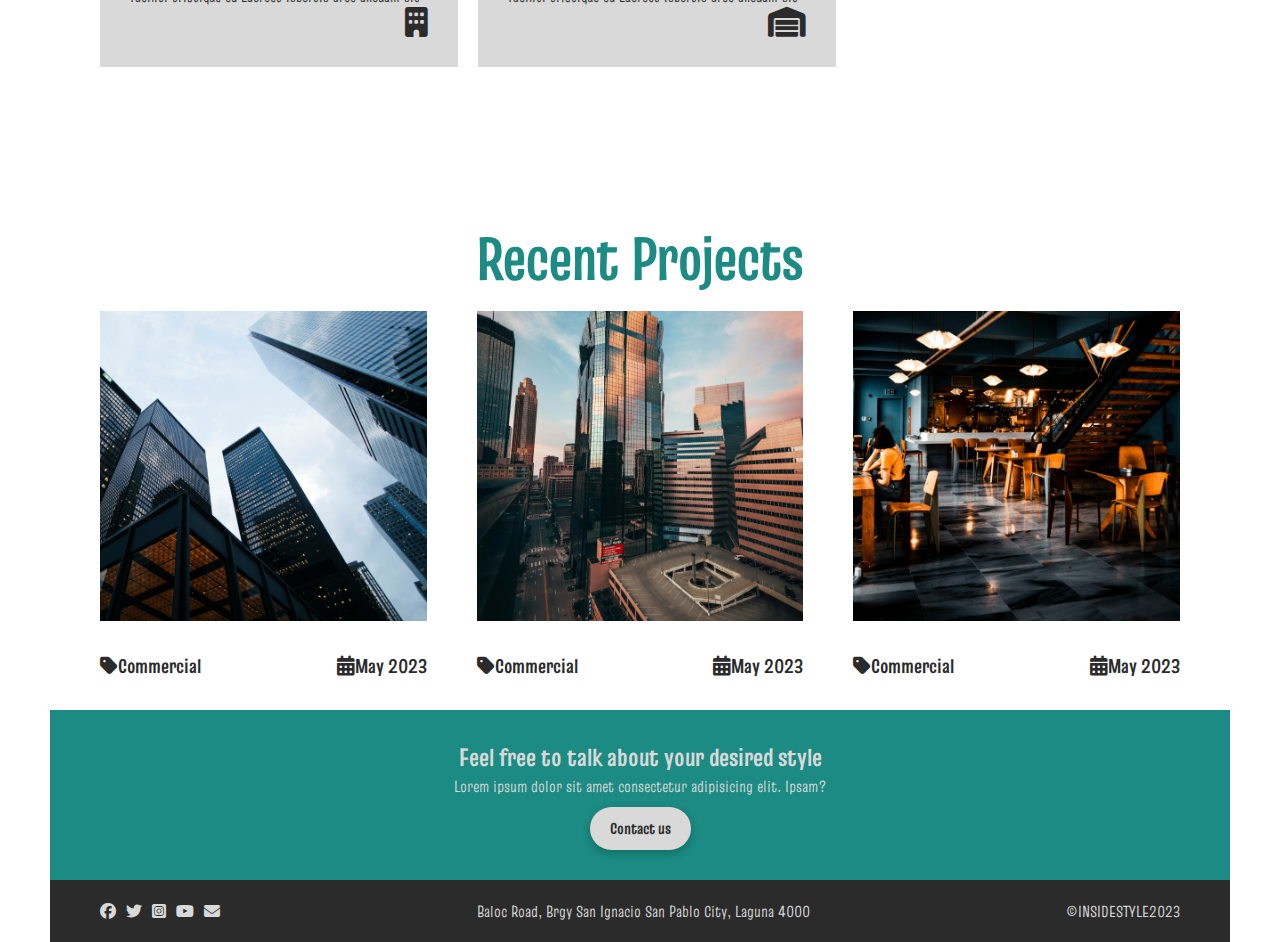
<file: updates.html>
<!DOCTYPE html>
<html lang="en">
<head>
    <meta charset="UTF-8">
    <meta name="viewport" content="width=device-width, initial-scale=1.0">
    <title>Document</title>
    <link rel="stylesheet" href="./STYLE.CSS">
    <link rel="stylesheet" href="https://cdnjs.cloudflare.com/ajax/libs/font-awesome/6.5.1/css/all.min.css">
</head>

 <!-- NAVIGATION AND LOGO -->

 <body>
    <header class="header">
        <div class="container">
            <div class="header__wrapper">
                <img src="img/LOGO.png" alt="">
                <nav>
                    <ul class="header__nav">
                        <li><a href="/home.html">Home</a></li>
                        <li><a href="/about.html">About</a></li>
                        <li><a href="/catalog.html">Catalog</a></li>
                        <li><a href="/updates.html">Updates</a></li>
                        <li><a href="/contacts.html">Contacts</a></li>
                    </ul> 
                </nav>
                <div class="toggle__menu">
                <span></span>
                <span></span>
                <span></span> 
                </div>
            </div>
        </div>
    </header>

    <!-- ABOUT HOMEPAGE -->
    
<section class="updatesBanner">
        <div class="container">
            <div class="updatesBanner__wrapper">
                <div class="updates__left">
                    <h1>Latest Theme</h1>
                    <p>Lorem ipsum dolor sit amet consectetur adipisicing elit. Culpadeserunt alias dolorum veritatis ipsam sed dolores fuga modi sint
                        aliquam, explicabo nisi accusamus provident nesciunt hic. Illo
                        nihil maxime assumenda laborum? Voluptates accusantium autem
                        doloremque provident porro illo officiis laborum. Lorem ipsum
                        dolor sit amet consectetur adipisicing elit. Culpa deserunt alias
                        dolorum veritatis ipsam sed dolores fuga modi sint aliquam,
                        explicabo nisi accusamus provident nesciunt hic. Illo nihil maxime
                        assumenda laborum? Voluptates accusantium autem doloremque
                        provident porro illo officiis laborum.</p>
                </div>
                    <img src="./img/update-banner.png" alt="">
            </div>

<!-- BUILDING SECTION -->

    <section class="buildingSection">
        <div class="container">
            <div class="buildingSection__wrapper">
                <div class="buildingSection__first">
                        <h2>Building Design</h2>
                <div class="buildingSection__cards" >
                    <div class="card">
                            <h4>Residential Design</h4>
                        <p>sagistis at quams enies. M eget sie locton coet 
                            pharetra. Lacisia malesuada est suspendisse senean
                            faciliti tristique eu Laoreet Isbortis arce allouam sit</p>
                            <ul>
                                <li><a href=""><i class="fa-solid fa-house"></i></a></li>
                            </ul>                                        
                    </div>
                    <div class="card">
                                <h4>Restaurant Design</h4>
                                <p>sagistis at quams enies. M eget sie locton coet 
                                    pharetra. Lacisia malesuada est suspendisse senean
                                    faciliti tristique eu Laoreet Isbortis arce allouam sit</p>
                                <ul>
                                    <li><a href=""><i class="fa-solid fa-house"></i></a></li> 
                                </ul>                                       
                    </div>
                    <div class="card">
                            <h4>Corporate Design</h4>
                            <p>sagistis at quams enies. M eget sie locton coet 
                                pharetra. Lacisia malesuada est suspendisse senean
                                faciliti tristique eu Laoreet Isbortis arce allouam sit</p>
                            <ul>
                                <li><a href=""><i class="fa-solid fa-building"></i></a></li> 
                            </ul>              
                    </div>
                    <div class="card">
                        <h4>Hospitality Design</h4>
                        <p>sagistis at quams enies. M eget sie locton coet 
                            pharetra. Lacisia malesuada est suspendisse senean
                            faciliti tristique eu Laoreet Isbortis arce allouam sit</p>
                        <ul>
                            <li><a href=""><i class="fa-solid fa-building"></i></a></li>
                        </ul>    
                    </div>                                             
                    <div class="card">
                        <h4>Commercial Design</h4>
                        <p>sagistis at quams enies. M eget sie locton coet 
                            pharetra. Lacisia malesuada est suspendisse senean
                            faciliti tristique eu Laoreet Isbortis arce allouam sit</p>
                        <ul>
                            <li><a href=""><i class="fa-solid fa-building"></i></a></li>
                            </ul>  
                    </div>                       
                    <div class="card">
                        <h4>Industial Design</h4>
                        <p>sagistis at quams enies. M eget sie locton coet 
                            pharetra. Lacisia malesuada est suspendisse senean
                            faciliti tristique eu Laoreet Isbortis arce allouam sit</p>
                        <ul>
                                <li><a href=""><i class="fa-solid fa-warehouse"></i></a></li>
                        </ul>     
                    </div>                      
                </div>
                </div>
                <div class=" buildingSection__categories" >
                    <h4>Categories</h4>
                    <ul>
                        <li>Residential <span>(6)</span></li>
                        <li>Hospitality <span>(3)</span></li>
                        <li>Commercial <span>(3)</span></li>
                        <li>Restaurant <span>(6)</span></li>
                        <li>Corporate <span>(3)</span></li>
                        <li>Industrial <span>(3)</span></li>
                    </ul>
                </div>
            </div>
        </div>
    </section>

    <section class="projectss">
        <div class="container">
            <h2>Recent Projects</h2>
            <div class="projectss__wrapper">
                <div class="projectss__card">
                    <img src="./img/commercial.png" alt="">
                    <ul>
                        <li><i class="fa-solid fa-tag"></i>Commercial</li>
                        <li><i class="fa-solid fa-calendar-days"></i>May 2023</li>
                    </ul>
                </div>  
                <div class="projectss__card">
                    <img src="./img/corporate.png" alt="">
                    <ul>
                        <li><i class="fa-solid fa-tag"></i>Commercial</li>
                        <li><i class="fa-solid fa-calendar-days"></i>May 2023</li>
                    </ul>
                </div>
                <div class="projectss__card">
                    <img src="./img/restaurant.png" alt="">
                    <ul>
                        <li><i class="fa-solid fa-tag"></i>Commercial</li>
                        <li><i class="fa-solid fa-calendar-days"></i>May 2023</li>
                    </ul>
                </div>
            </div>
        </div>
    </section>

    <!-- CALL TO ACTION -->
<!-- CALL TO ACTION -->
<section class="cta">
    <div class="container">
        <div class="cta__wrapper">
            <h2>Feel free to talk about your desired style</h2>
            <p>Lorem ipsum dolor sit amet consectetur adipisicing elit. Ipsam?</p>
            <a href=""class="btn bg--semi-light">Contact us</a>
        </div>
    </div>
</section>
<!-- FOOTER -->
<footer class="footer">
<div class="container">
    <div class="footer_wrapper">
        <ul>
            <li><a href=""><i class="fa-brands fa-facebook"></i></a></li>
            <li><a href=""><i class="fa-brands fa-twitter"></i></a></li>
            <li><a href=""><i class="fa-brands fa-square-instagram"></i></a></li>
            <li><a href=""><i class="fa-brands fa-youtube"></i></a></li>
            <li><a href=""><i class="fa-solid fa-envelope"></i></a></li>
        </ul>
        <p>Baloc Road, Brgy San Ignacio San Pablo City, Laguna 4000</p>
        <p>©INSIDESTYLE2023</p>
    </div>
</div>
</footer>

<script src="./script.js"></script>

</body>
</html>
</file>
<file: STYLE.CSS>
@import url("https://fonts.googleapis.com/css2?family=Truculenta:opsz,wght@12..72,100;12..72,400;12..72,700&display=swap");
:root{
    --clr-dark: #2b2b2b;
    --clr-light: #fff;
    --clr-primary: #1b8b83;
    --clr-secondary: #cfa584;
    --clr-semilight: #d9d9d9;
    --font: "truculenta", sans-serif;
}

*{
    -webkit-box-sizing: border-box;
    -moz-box-sizing: border-box;
    box-sizing: border-box;
}
 *:before,
 *:after {
    -webkit-box-sizing: border-box;
    -moz-box-sizing: border-box;
    box-sizing: border-box;
}
  html,
  body,
  div,
  span,
  applet,
  object,
  iframe,
  h1,
  h2,
  h3,
  h4,
  h5,
  h6,
  p,
  blockquote,
  pre,
  a,
  abbr,
  acronym,
  address,
  big,
  cite,
  code,
  del,
  dfn,
  em,
  font,
  ins,
  kbd,
  q,
  s,
  samp,
  small,
  strike,
  strong,
  sub,
  sup,
  tt,
  var,
  dl,
  dt,
  dd,
  ol,
  ul,
  li,
  fieldset,
  form,
  label,
  legend,
  table,
  caption,
  tbody,
  tfoot,
  thead,
  tr,
  th,
  td {
    border: 0;
    font-family: inherit;
    font-size: 100%;
    font-style: inherit;
    font-weight: inherit;
    margin: 0;
    outline: 0;
    padding: 0;
    vertical-align: baseline;
    scroll-behavior: smooth;
    list-style: none;
}
html {
    font-size: 62.5%;
    height: 100%;
}
body {
    color: var(--clr-dark);
    font-family: var(--font);
    font-size: 1.6rem;
    overflow-x: hidden;
    line-height: 1.4;
}
table {
    border-collapse: collapse;
    border-spacing: 0;
}
  article,
  aside,
  footer,
  header,
  nav,
  section,
  time {
    display: block;
}
a{
    text-decoration: none;
}

img {
    max-width: 100%;
}
  /* MARGIN */

.container {
    width: 100%;
    max-width: 150rem;
    margin: 0 auto;
    padding: 0 5rem;
}

  /* HEADER */

.header{
    padding: 2rem 0;
    background-color: var(--clr-semilight);
}

.header__wrapper{
    display: flex;
    justify-content: space-between;
    align-items: center;
}

.header__nav{
    display: flex;
    flex-direction: row;
    gap: 2rem;
}

.header .header__wrapper ul li a{
    font-weight: 700;
    color: var(--clr-dark);
    font-size: 2rem;
}

.header .header__wrapper ul li a:hover{
    color: var(--clr-primary);
}

/* MOBILE RESPONSIVE */
.header .toggle__menu span{
    color: var(--clr-primary);
    width: 3rem;
    height: .3rem;
    border: 2px solid;
    border-radius: 1rem;
}

/*.header .toggle__menu{
    display: flex;
    flex-direction: column;
    gap: 0.5rem;
}*/

.header .toggle__menu{
    display: none;
}

@media screen and (max-width: 520px){
    .header .toggle__menu{
        display: flex;
        flex-direction: column;
        gap: 0.5rem;
    }
    
      .header .header__nav{
        position: fixed;
        top: 0;
        height: 100vh;
        width: 100%;
        background-color: var(--clr-semilight);
        display: flex;
        text-align: center;
        justify-content: center;
        flex-direction: column;
        z-index: 9;
        transition: all 0.5s ease;
        transform: translateY(-18rem);
        margin-top: 26rem;
        gap: 2rem;
        right: -100%;
    }
    .header__nav.open{
        right: 0;
        transition: all 0.5s ease;
    }
    
    .header .header__wrapper img {
        width: 10rem;
    }
      
    .toggle__menu.open span:first-child{
        transform: translate(0, 10px) rotate(230deg);
        transition: .5s ease;
    }
    
    .toggle__menu.open span:nth-child(2){
        opacity: 0;
        transition: .5s ease;
    }

    .toggle__menu.open span:last-child{
        transform: translate(0, -7px) rotate(-230deg);
        transition: .5s ease;
    }
}


/* TOP */

.top{
    background-color: var(--clr-secondary);
    padding: 3rem 0;
    text-align: center;
}

.top span{
    font-style: 1.7rem;
    font-weight: 100;
    margin-bottom: 5rem;
}

.top h4{
    line-height: 2.2rem;
    font-size: 3rem;
    font-weight: 700;
}

/* HOME BANNER */

.homeBanner{
    padding: 3rem;
    padding-bottom: 7rem;
}

.homeBanner__wrapper{
    display: flex;
    justify-content: space-between;
}

.homeBanner__left{
    max-width: 80rem;
}

.homeBanner__left p{
    text-align: justify;
}

.homeBanner__left ul li{
    line-height: 5rem;
}

.homeBanner__left ul li:first-child{
    color: var(--clr-primary);
    font-size: 5rem;
    font-weight: 700;
}

.homeBanner__left ul li:nth-child(2){
    color: var(--clr-secondary);
    font-size: 5rem;
    font-weight: 700;
    margin-left: 7rem;
}

.homeBanner__left ul li:last-child{
    /* Position: absolute; */
    color: var(--clr-primary);
    font-size: 5rem;
    font-weight: 100;
}

.homeBanner__left ul li:last-child::before{
    display: inline-block;
    position: relative;
    content: "";
    background-color: var(--clr-primary);
    width: 20rem;
    height: .2rem;
    bottom: 1rem;
    right: 1rem;
}

.homeBanner__left p{
    margin-bottom: 5rem;
}

.aboutSection__right p{
    text-align: justify;
}

.homeBanner__right{
    display: flex;
    gap:  2rem;
}

.homeBanner__right img:last-child{
    position: relative;
    top: 4rem;
}

.catalogSection__card--content p{
    text-align: justify;
}

@media screen and (max-width: 520px){
    .homeBanner__wrapper{
     flex-direction: column;
    }
    .homeBanner__left ul li:last-child::before{
     width: 10rem;
    }
    .homeBanner__right{
      display: none;
    }
}

/* ABOUT */

.aboutSection{
    padding: 3rem;
    background-color: var(--clr-dark);
}

.aboutBanner__right h1{
    font-size: 7rem;
    font-weight: 700;
    letter-spacing: 1.5rem;
    margin-bottom: 2.5rem;
}

.aboutSection p{
    color: var(--clr-light);
}

.aboutSection h2::before{
    display: inline-block;
    position: relative;
    content: "";
    background-color: var(--clr-primary);
    height: .2rem;
    width: 100rem;
    bottom: 1rem;
    right: 0rem;
}

.aboutSection__wrapper{
    display: flex;
    justify-content: space-between;
    gap: 5rem;
    align-items: center;
}

.about__content p{
    text-align: justify;
}

.aboutSection__right{
    max-width: 100rem;
}

.aboutSection__right p{
    color: var(--clr-light);
    margin-bottom: 2rem;
}

.aboutSection__card{
    background-color: var(--clr-semilight);
    max-width: 40rem;
    margin-top: 3rem;
}

.aboutSection h2{
    font-size: 3rem;
    font-weight: 700;
    color: var(--clr-primary);
}

.aboutSection__card img{
    width: 40rem;
}

.catalogSection__card--content{
    padding: 1rem;
}

.catalogSection__card--content h3{
    color: var(--clr-secondary);
    font-size: 2.5rem;
    font-weight: 700;
    margin-bottom: 1rem;
}

@media screen and (max-width:520px){
    .aboutSection__left{
        display: none;
    }
    .aboutSection h2::before{
        display: none;
    }
}

/* CATALOG SECTION */

.catalogSection{
    padding: 3rem 0;
}

.catalog__card p{
    text-align: justify;
}

.catalogSection__wrapper{
    display: grid;
    grid-template-columns:1fr 1fr 1fr;
    gap: 5rem;
}

.catalogSection h2::after{ 
    display: inline-block;
    position: relative;
    content: "";
    background-color: var(--clr-primary);
    height: .3rem;
    width: 127rem;
    bottom: 1rem;
    left: 1rem;
}

.catalogSection h2{
    color: var(--clr-primary);
    font-size: 3rem;
    font-weight: 700;
}

.catalogSection__card{
    background-color: var(--clr-semilight);
    max-width: 40rem;
    margin-top: 3rem;
}

.catalogSection__card img{
    width: 40rem;
}

.catalogSection__card--content{
    padding: 1rem;
}

.catalogSection__card--content h3{
    color: var(--clr-secondary);
    font-size: 2.5rem;
    font-weight: 700;
    margin-bottom: 1rem;
}

@media screen and (max-width: 520px) {
    .catalogSection h2::after{
        display: none;
    }
    .catalogSection_wrapper{
        grid-template-columns: 1fr;
        gap: 1rem;
    }
}

/* CALL TO ACTION */

.cta{
    padding: 3rem 0;
    background-color: var(--clr-primary);
    color: var(--clr-semilight);
}

.cta__wrapper{
    display: flex;
    flex-direction: column;
    justify-content: center;
    align-items: center;
}

.cta h2{
    font-size: 2.5rem;
    font-weight: 700;
}

.cta p{
    margin-bottom: 1rem;
}

/* FOOTER */

.footer{
    background-color: var(--clr-dark);
    color: var(--clr-semilight);
    padding: 2rem 0;
    }
    .footer_wrapper{
        display: flex;
        justify-content: space-between;
    }
    .footer ul{
        display: flex;
        gap: 1rem;
    }
    .footer ul li a{
        color: var(--clr-semilight);
    }
    
    /* FOOTER MOBILE */
    @media screen and (max-width: 520px) {
        .footer_wrapper{
            flex-direction: column;
            align-items: center;
            justify-content: center;
        }
    }
/* ABOUT BANNER PAGE */
.aboutBanner{
    padding: 3rem 0;
}

.aboutBanner__wrapper{
    display: flex;
    justify-content: space-between;
    align-items: center;
    gap: 5rem;
}

.aboutBanner__right{
max-width: 85rem;
}

.aboutBanner_right h1{
    font-size: 7rem;
    font-weight: 700;
    letter-spacing: 2rem;
    margin-bottom: 2.5rem;
}

.aboutBanner__right p{
    margin-bottom: 2rem;
    text-align: justify;
}

.aboutBanner__right ul {
    display: flex;
    gap: 1rem;
}

.aboutBanner__right ul li a{
    color: var(--clr-dark);   
    font-size: 2.5rem ;
}

.aboutBanner__left small{
margin-left: 1rem;
}

.aboutBanner__left small::before{
    display: inline-block;
    position: relative;
    content: "";
    background-color: var(--clr-dark);
    width: 35.5rem;
    height: .2rem;
    bottom: .5rem;
    right: 1rem;
}

/* ABOUT PAGE BANNER MOBILE */

@media screen and (max-width: 520px) {
    .aboutBanner__left{
        display: none;
    }
    .aboutBanner__right h1{
        font-size: 4rem;
    }
    .aboutBanner__right ul li a{
        font-size: 1.5rem;
    }
}


/* ABOUT LATEST */
.aboutLatest{
    padding: 4rem 0;
    background-color: var(--clr-dark);
}

.aboutLatest__wrapper{
    display: grid;
    grid-template-columns: 40rem 40rem 40rem; 
    gap: 5rem;
}

.aboutLatest h2{
    font-size: 3rem;
    color: var(--clr-primary);
    font-weight: 700;
}

.aboutLatest p{
    color: var(--clr-light);
}

.aboutLatest__card{
    background-color: var(--clr-semilight);
    max-width: 40rem;
    margin-top: 3rem;
}

.aboutLatest__card img{
    width: 40rem;
}

.aboutLatest__card--content{
    padding: 5rem;
    font-weight: 500;
}

.aboutLatest__card--content h3{
    color: var(--clr-secondary);
    font-size: 2.5rem;
    font-weight: 700;
    margin-bottom: 1rem;
}

.aboutLatest__card--content p{
    color: var(--clr-dark);
    margin-bottom: 1rem;
    font-weight: 500;
    text-align: justify;
}

@media screen and (max-width: 520px){
    .aboutLatest__wrapper{
        grid-template-columns: 40rem;
        gap: 1rem;
    }
}

/*CATALOG PAGE*/

.catalogBanner__bg{
    background: linear-gradient(
        rgba(255, 255, 255, 0.5),
        rgba(255, 255, 255, 0.5)
      ),
      url(./img/catalog-banner.png);
    height: 100vh;
    background-size: cover;
    background-repeat: no-repeat;

    /* TO CENTER THE TEXT */
    display: flex;
    flex-direction: column;
    justify-content: center;
    text-align: center;
}

.catalogBanner h2{
    font-size: 5rem;
    font-weight: 700;
    color: var(--clr-primary);                
}

/* INTERIOR PACKAGE */

.package{
    width: 100%;
    max-width: 150rem;
    margin: 0 auto;
    /* padding: 5rem 0; */
}

.package h2{
    color: var(--clr-primary);
    font-size: 6rem;
    font-weight: 700;
    text-align: center;
    /* padding: 3rem; */
}
.package__right p{
text-align: justify;
}  
/* .package__theme{
  display: flex;
} */
.package__wrapper{
    margin: 5rem 0;
}
.package__theme{
    margin: 2rem;
    display: flex;
    /* display: grid;
    grid-template-columns: 1fr 1fr;
    gap: 5rem; */
    gap: 5rem;
    justify-content: space-between;
    /* gap: 0 3rem; */
}
.package__left{
    /* width: 500rem; */
    justify-content: center;
}

.package__right{
    align-items: center;
    width: 100%;
}

.package__right h2{
    color: var(--clr-primary);
    font-size: 6rem;
    font-weight: 700;
}

.package__right p{
    font-size: 2rem;
    /* margin-left: 10rem;
    margin-right: 10rem; */
    text-align: justify;
}

  /* REVERSING */

.package__theme:nth-child(even){
    background-color: var(--clr-semilight);
    flex-direction: row-reverse;
    box-shadow: 0 0 0 100vmax var(--clr-semilight);
    clip-path: inset(0 -100vmax);
}

@media screen and (max-width:520px){
    .package__wrapper{
      display: flex;
        flex-direction: column;
        align-items: center;
        justify-content: center;
    }
        .package__theme p{
            justify-content: center;
            text-align: justify;
        }
 
    .package__theme:nth-child(odd){
      display: flex;
      flex-direction: column;
      align-items: center;
      justify-content: center;
    }
    .package__theme:nth-child(even){
        flex-direction: column-reverse;
    }
  }

/* UPDATES SECTION */
.updatesBanner{
    margin: 5rem 0
}

.updatesBanner__wrapper{
    display: flex; 
    justify-content: space-between;
    align-content: center;
    align-items: center;
    gap: 5rem;
}

.updates__left p{
    justify-content: justify;
    text-align: justify;
    /* margin-left: 1rem; */
}

.updates__left h1{
    font-size: 7rem;
    font-weight: 700;
    text-align: center;
    color: var(--clr-primary);
    margin-bottom: 5rem;
}

.updatesBanner__wrapper img{
    padding: 3rem 0;
}

/* BUILDING SECTION CARDS */

.buildingSection__first{
    padding: 12rem 0;
}

.buildingSection__first h2{
  color: var(--clr-secondary);
  font-size: 3rem;
  font-weight: 700;
  margin-bottom: 2rem;
}

.buildingSection__wrapper{
  display: grid;
  grid-template-columns: 2.5fr 1fr;
  grid-gap: 5rem;
}

.buildingSection__cards{
  display: grid;
  grid-template-columns: 1fr 1fr;
  gap: 2rem;
}

.buildingSection__cards ul li a{
  color: var(--clr-dark);
  justify-content: flex-end;
  align-items: flex-end;
  display: flex;
  font-size: 3rem;
}

.buildingSection__cards h4{
  font-size: 3rem;
  text-align: center;
  /* margin-bottom: 2rem; */
}

.buildingSection__cards p{
  font-size: 1.5rem;
  justify-content: center;
}

.card{
    background-color: var(--clr-semilight);
    padding: 3rem;
}

/* CATEGORIESSSS */

.buildingSection__categories{
    padding: 12rem 0;
    color: var(--clr-secondary);
    font-size: 3rem;
    text-align: center;
    font-weight: 700;
    margin-bottom: 2rem;
}

.buildingSection__categories ul li{
    color: var(--clr-dark);
    font-size: 2rem;
    margin-bottom: 3rem;
    font-weight: 700;
    justify-content: space-between;
    display: flex;
    margin-top: 1rem;
}

  .buildingSection__categories ul{
    list-style: none;
}

  /* RECENT PROJECTS */

.projectss{
    padding: 3rem 0;
    color: var(--clr-primary);
    font-weight: 700;
    text-align: center;
    font-size: 6rem;
}

  .projectss__wrapper{
    display: grid;
    grid-template-columns: 1fr 1fr 1fr;
    grid-gap: 5rem;
}

.projectss__card ul {
    color: var(--clr-dark);
    font-size: 2rem;
    font-weight: 700;
    justify-content: space-between;
    display: flex;
}

.projectss__card ul{
    list-style: none;
}

.projectss__card img{
    width: 100%;
    margin-bottom: 1rem;
    margin-top: 1rem;
}
  
@media screen and (max-width: 520px){
    .updatesBanner__wrapper{
      flex-direction: column;
    }
    .buildingSection__wrapper{
      align-items: center;
      flex-direction: column;
      display: flex;
    }
    .projectss__wrapper{
      display: flex;
      flex-direction: column;
    }
}

/* CONTACTS */

.contactSection{
    padding: 5rem 0;
}

.contactSection h1{
    color: var(--clr-primary);
    font-size: 4rem;
}

.contactSection__wrapper h2{
    font-size: 4rem;
    margin-top: 1rem;
}

.contactSection__wrapper{
    display: grid;
    grid-template-columns: 1fr 1fr;
    gap: 10rem;
}

.contactSection__form input,
.contactSection__form textarea{
    color: var(--clr-dark );
    border: none;
    background-color: transparent;
    width: 100%;
    font-weight: 700;
    border-bottom: 1px solid gray;
    padding: 2rem 0;
    
    max-width: 50rem ;
    max-height: 50rem;
}
.contactSection__form textarea{
    min-height: 20rem;
    max-height: 100%;
}

.contactSection__form button{
    margin-top: 2rem;
    color: var(--clr-light);
    width: 100%;
    padding: .5rem;
    background-color: var(--clr-dark);
    border: none;
    border-radius: 2rem;
}

.contactSection__info{
    margin-top: 7rem;
    background-color: var(--clr-dark);
    color: var(--clr-light  );
    padding: 2rem;
    max-height: 30rem;
}

.contactSection__info ul li{
    align-items: center;
    display: flex;
    margin-bottom: 2rem;
    gap: 3rem;
    color: var(--clr-light);
}

.contactSection__info ul li i{
    font-size: 3rem;
    color: var(--clr-secondary);
}
@media screen and (max-width:520px) {
    .contactSection__wrapper{
        display: grid;
        grid-template-columns: 1fr;
        flex-direction: row;
    }

    


    
}
/*REPEATABLE*/

.btn{
    background-color: transparent;
    border: transparent;
    border-radius: 10rem;
    padding: 1rem 2rem;
    color: transparent;
    box-shadow: rgba(0, 0, 0, 0.24) 0px 3px 8px;
    font-weight: 700;
}

.btn.bg--semi-light{
    background-color: var(--clr-semilight);
    color: var(--clr-dark); 
}

.btn.bg--semi-light:hover{
    background-color: var(--clr-dark);
    color: var(--clr-semilight);
} 

.btn--nobg{
    color: var(--clr-dark);
}

.btn--nobg:hover{
    color: var(--clr-primary);   
}
</file>
